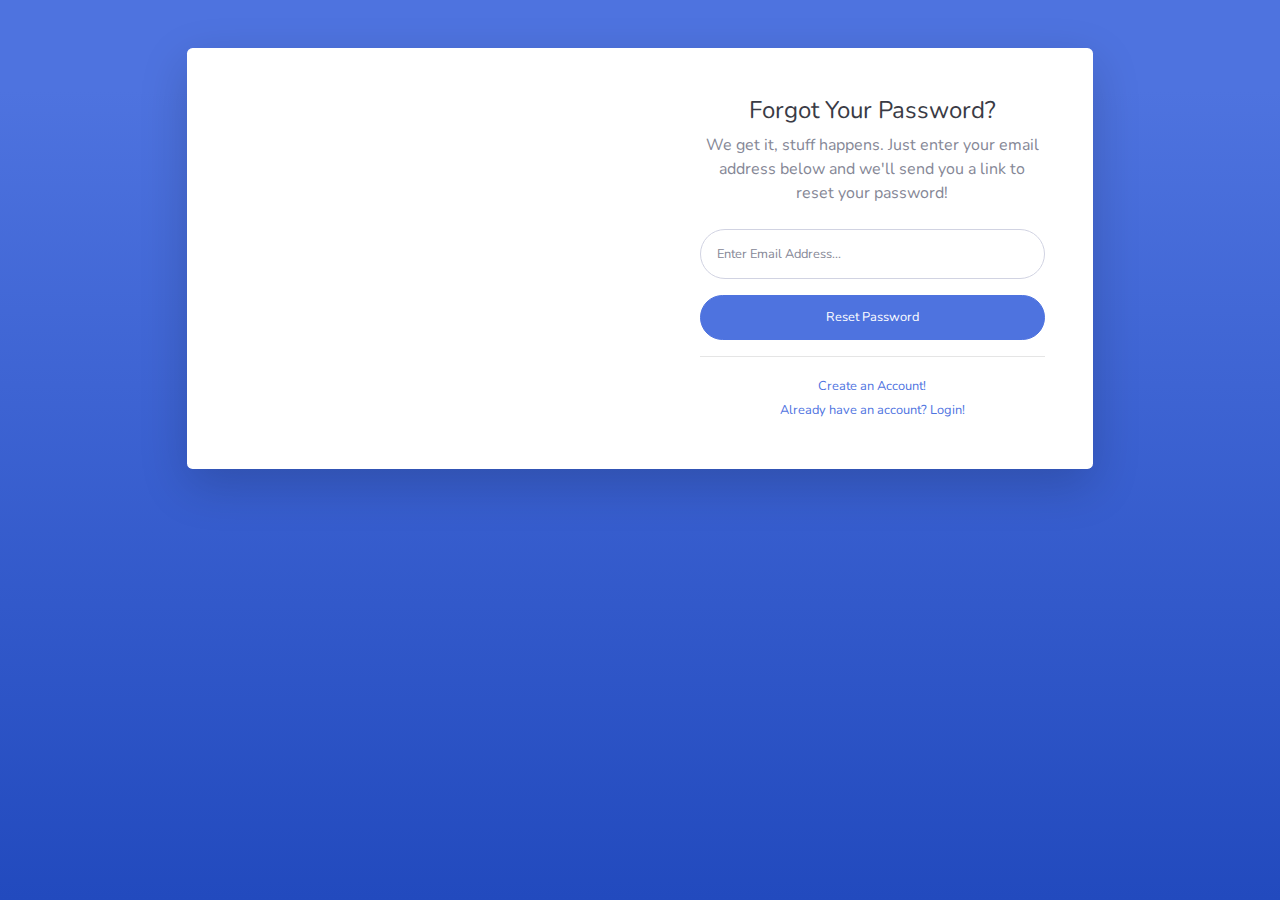
<file: src/main/resources/static/forgot-password.html>
<!DOCTYPE html>
<html lang="en">

<head>

    <meta charset="utf-8">
    <meta http-equiv="X-UA-Compatible" content="IE=edge">
    <meta name="viewport" content="width=device-width, initial-scale=1, shrink-to-fit=no">
    <meta name="description" content="">
    <meta name="author" content="">

    <title>SB Admin 2 - Forgot Password</title>

    <!-- Custom fonts for this template-->
    <link href="vendor/fontawesome-free/css/all.min.css" rel="stylesheet" type="text/css">
    <link
        href="https://fonts.googleapis.com/css?family=Nunito:200,200i,300,300i,400,400i,600,600i,700,700i,800,800i,900,900i"
        rel="stylesheet">

    <!-- Custom styles for this template-->
    <link href="css/sb-admin-2.min.css" rel="stylesheet">

</head>

<body class="bg-gradient-primary">

    <div class="container">

        <!-- Outer Row -->
        <div class="row justify-content-center">

            <div class="col-xl-10 col-lg-12 col-md-9">

                <div class="card o-hidden border-0 shadow-lg my-5">
                    <div class="card-body p-0">
                        <!-- Nested Row within Card Body -->
                        <div class="row">
                            <div class="col-lg-6 d-none d-lg-block bg-password-image"></div>
                            <div class="col-lg-6">
                                <div class="p-5">
                                    <div class="text-center">
                                        <h1 class="h4 text-gray-900 mb-2">Forgot Your Password?</h1>
                                        <p class="mb-4">We get it, stuff happens. Just enter your email address below
                                            and we'll send you a link to reset your password!</p>
                                    </div>
                                    <form class="user">
                                        <div class="form-group">
                                            <input type="email" class="form-control form-control-user"
                                                id="exampleInputEmail" aria-describedby="emailHelp"
                                                placeholder="Enter Email Address...">
                                        </div>
                                        <a href="login.html" class="btn btn-primary btn-user btn-block">
                                            Reset Password
                                        </a>
                                    </form>
                                    <hr>
                                    <div class="text-center">
                                        <a class="small" href="registrar.html">Create an Account!</a>
                                    </div>
                                    <div class="text-center">
                                        <a class="small" href="login.html">Already have an account? Login!</a>
                                    </div>
                                </div>
                            </div>
                        </div>
                    </div>
                </div>

            </div>

        </div>

    </div>

    <!-- Bootstrap core JavaScript-->
    <script src="vendor/jquery/jquery.min.js"></script>
    <script src="vendor/bootstrap/js/bootstrap.bundle.min.js"></script>

    <!-- Core plugin JavaScript-->
    <script src="vendor/jquery-easing/jquery.easing.min.js"></script>

    <!-- Custom scripts for all pages-->
    <script src="js/sb-admin-2.min.js"></script>

</body>

</html>
</file>
